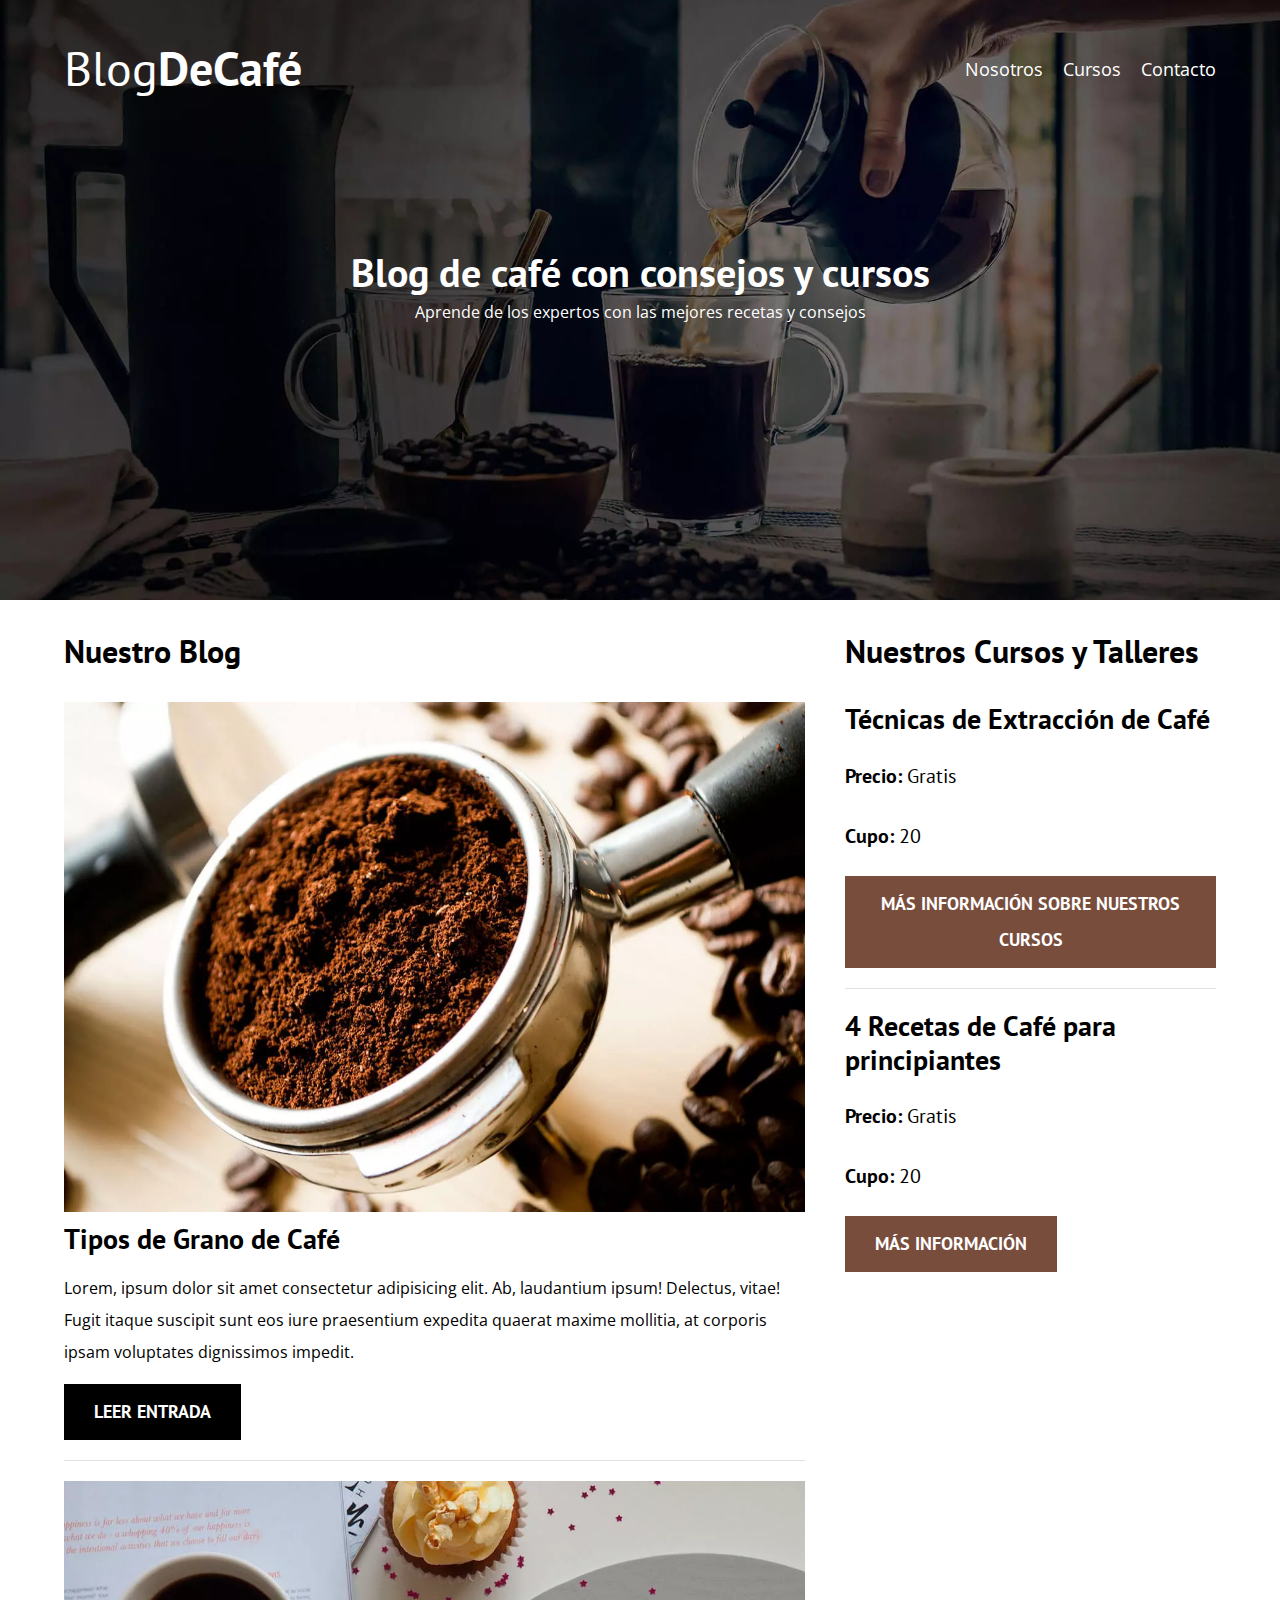
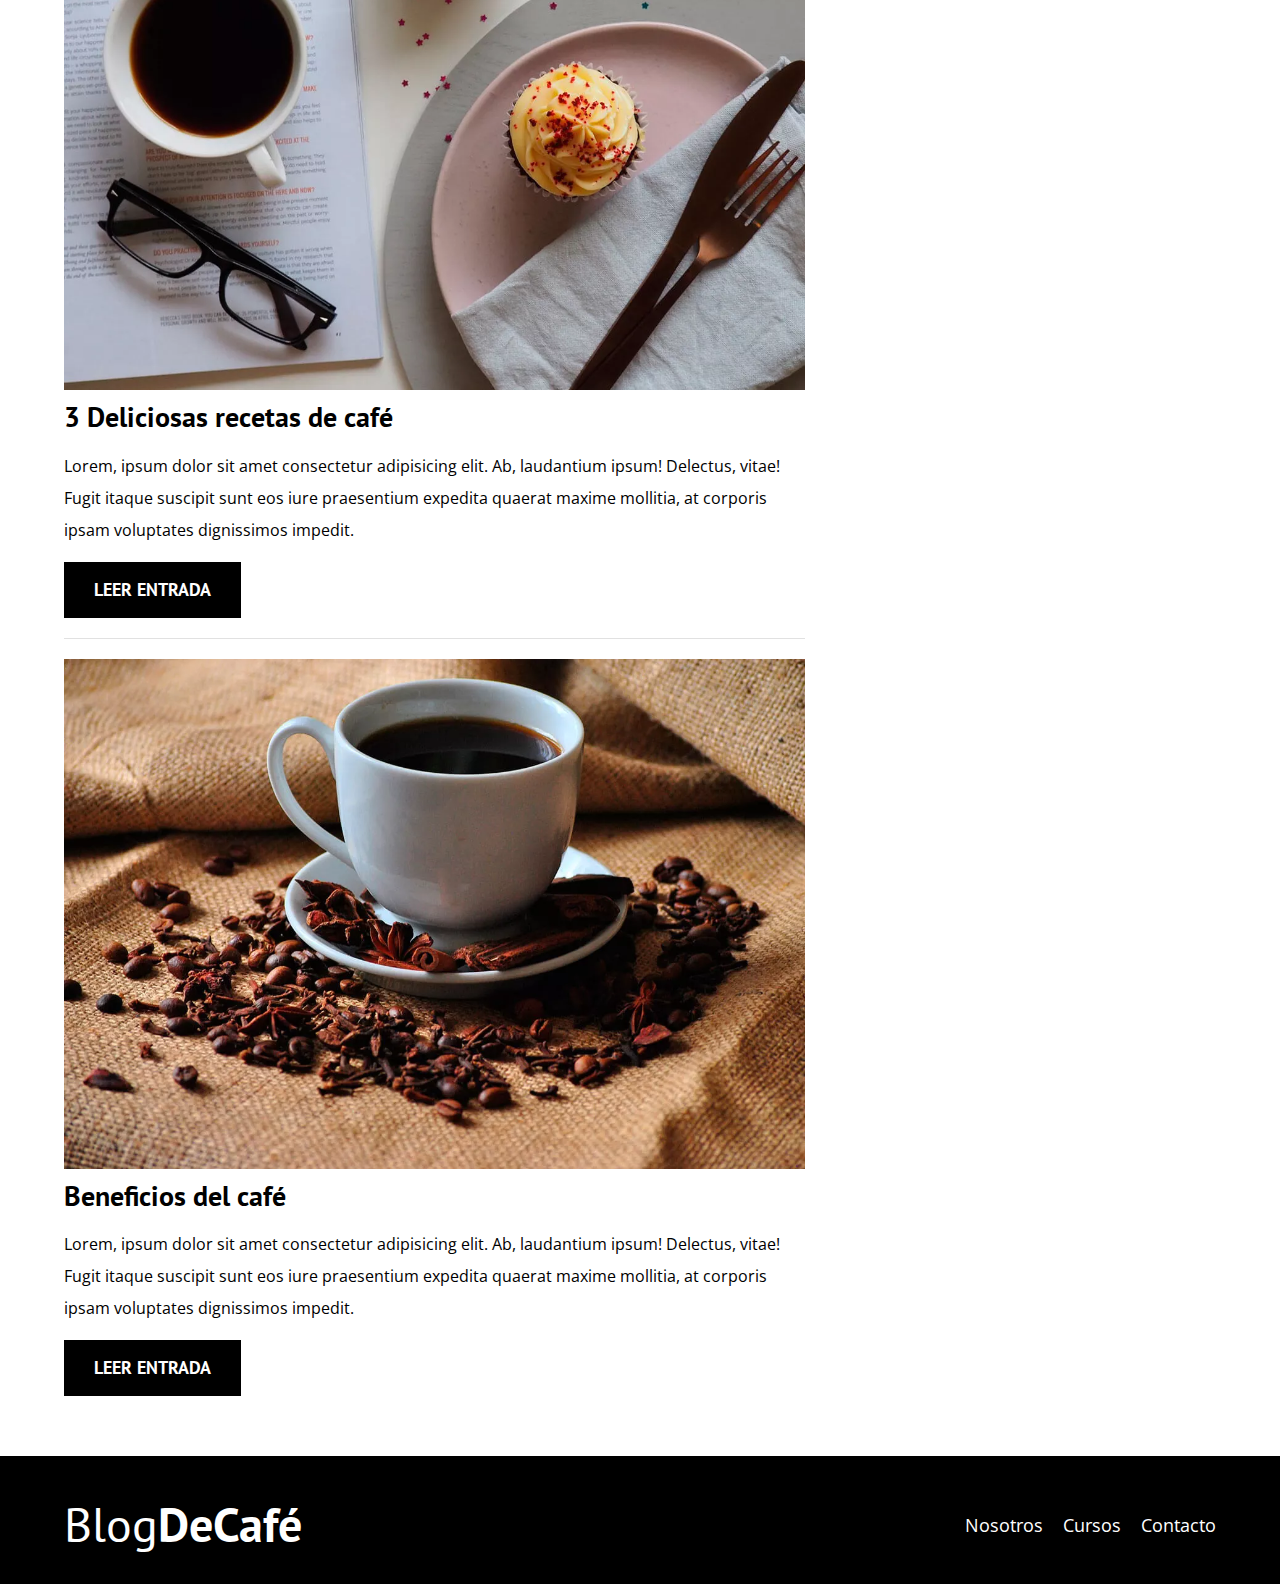
<file: index.html>
<!DOCTYPE html>
<html lang="en">
<head>
    <meta charset="UTF-8">
    <meta http-equiv="X-UA-Compatible" content="IE=edge">
    <meta name="viewport" content="width=device-width, initial-scale=1.0">
    <title>BlogDeCafé</title>
    <meta name="description" content="Página web de blog de café">

    <!--Prefetch-->
    <link rel="prefetch" href="nosotros.html" as="document">
    
    
    <!--Preload-->
    <link rel="preload" href="css/normalize.css" as="style">
    <link rel="stylesheet" href="css/normalize.css">

    <link rel="preload" href="https://fonts.googleapis.com/css2?family=Open+Sans:ital@1&family=PT+Sans:wght@400;700&display=swap" crossorigin="crossorigin" as="font" >
    <link href="https://fonts.googleapis.com/css2?family=Open+Sans:ital@1&family=PT+Sans:wght@400;700&display=swap" rel="stylesheet">

    <link rel="preload" href="css/style.css" as="style">
    <link rel="stylesheet" href="css/style.css">

    
<body>
    <header class="header">
        <div class="contenedor">
            <div class="barra">
                <a class="logo" href="index.html">
                    <h1 class="logo__nombre no-margin centrar-texto">Blog<span class="logo__bold">DeCafé</span></h1>
                </a>
                <nav class="navegacion">
                    <a href="nosotros.html" class="navegacion__enlace">Nosotros</a>
                    <a href="cursos.html" class="navegacion__enlace">Cursos</a>
                    <a href="contacto.html" class="navegacion__enlace">Contacto</a>
                </nav>

            </div>


        </div>
        <div class="header__texto">
            <h2 class="no-margin">Blog de café con consejos y cursos</h2>
            <p class="no-margin">Aprende de los expertos con las mejores recetas y consejos</p>
        </div>


    </header>
    <div class="contenedor contenido-principal">
        <main class="blog">
            <h3>Nuestro Blog</h3>
            <article class="entrada">
                <div class="entrada__imagen">
                    <picture> 
                        <source loading="lazy" srcset="img/blog1.webp" type="image/webp">
                        <img loading="lazy"  src="img/blog1.jpg" alt="imagen blog">
                    </picture>
                    
                </div>
                <div class="entrada__contenido">
                    <h4 class="no-margin">Tipos de Grano de Café</h4>
                    <p>Lorem, ipsum dolor sit amet consectetur adipisicing elit. Ab, laudantium ipsum! Delectus, vitae! Fugit itaque suscipit sunt eos iure praesentium expedita quaerat maxime mollitia, at corporis ipsam voluptates dignissimos impedit.</p>
                    <a href="entrada.html" class="boton boton--primario">Leer Entrada</a>
                </div>
            </article>
            <article class="entrada">
                <div class="entrada__imagen">
                    <picture>
                        <source loading="lazy" srcset="img/blog2.webp" type="image/webp">
                        <img loading="lazy"  src="img/blog2.jpg" alt="imagen blog">
                    </picture>
                </div>
                <div class="entrada__contenido">
                    <h4 class="no-margin">3 Deliciosas recetas de café</h4>
                    <p>Lorem, ipsum dolor sit amet consectetur adipisicing elit. Ab, laudantium ipsum! Delectus, vitae! Fugit itaque suscipit sunt eos iure praesentium expedita quaerat maxime mollitia, at corporis ipsam voluptates dignissimos impedit.</p>
                    <a href="entrada.html" class="boton boton--primario">Leer Entrada</a>
                </div>
            </article>
            <article class="entrada">
                <div class="entrada__imagen">
                    <picture>
                        <source loading="lazy" srcset="img/blog3.webp" type="image/webp">
                        <img loading="lazy"  src="img/blog3.jpg" alt="imagen blog">
                    </picture>
                </div>
                <div class="entrada__contenido">
                    <h4 class="no-margin">Beneficios del café</h4>
                    <p>Lorem, ipsum dolor sit amet consectetur adipisicing elit. Ab, laudantium ipsum! Delectus, vitae! Fugit itaque suscipit sunt eos iure praesentium expedita quaerat maxime mollitia, at corporis ipsam voluptates dignissimos impedit.</p>
                    <a href="entrada.html" class="boton boton--primario">Leer Entrada</a>
                </div>
            </article>
        </main>
        <aside class="sidebar">
            <h3>Nuestros Cursos y Talleres</h3>
            <ul class="cursos no-padding">
                <li class="widget-curso">
                    <h4 class="no-margin">Técnicas de Extracción de Café</h4>
                    <p class="widget-curso__label">Precio:
                        <span class="widget-curso__info">Gratis</span>
                    </p>
                    <p class="widget-curso__label">Cupo:
                        <span class="widget-curso__info">20</span>
                    </p>
                    <a href="entrada.html" class="boton boton--secundario">Más información sobre nuestros cursos</a>
                </li>
                <li class="widget-curso">
                    <h4 class="no-margin">4 Recetas de Café para principiantes</h4>
                    <p class="widget-curso__label">Precio:
                        <span class="widget-curso__info">Gratis</span>
                    </p>
                    <p class="widget-curso__label">Cupo:
                        <span class="widget-curso__info">20</span>
                    </p>
                    <a href="entrada.html" class="boton boton--secundario">Más información</a>
                </li>
            </ul>
        </aside>
    </div>
    <footer class="footer">
        <div class="contenedor">
            <div class="barra">
                <a class="logo" href="index.html">
                    <h1 class="logo__nombre no-margin centrar-texto">Blog<span class="logo__bold">DeCafé</span></h1>
                </a>
                <nav class="navegacion">
                    <a href="nosotros.html" class="navegacion__enlace">Nosotros</a>
                    <a href="cursos.html" class="navegacion__enlace">Cursos</a>
                    <a href="contacto.html" class="navegacion__enlace">Contacto</a>
                </nav>

            </div>


        </div>
    </footer>
    <script src="js/moderniz.js"></script>
</body>
</html>
</file>
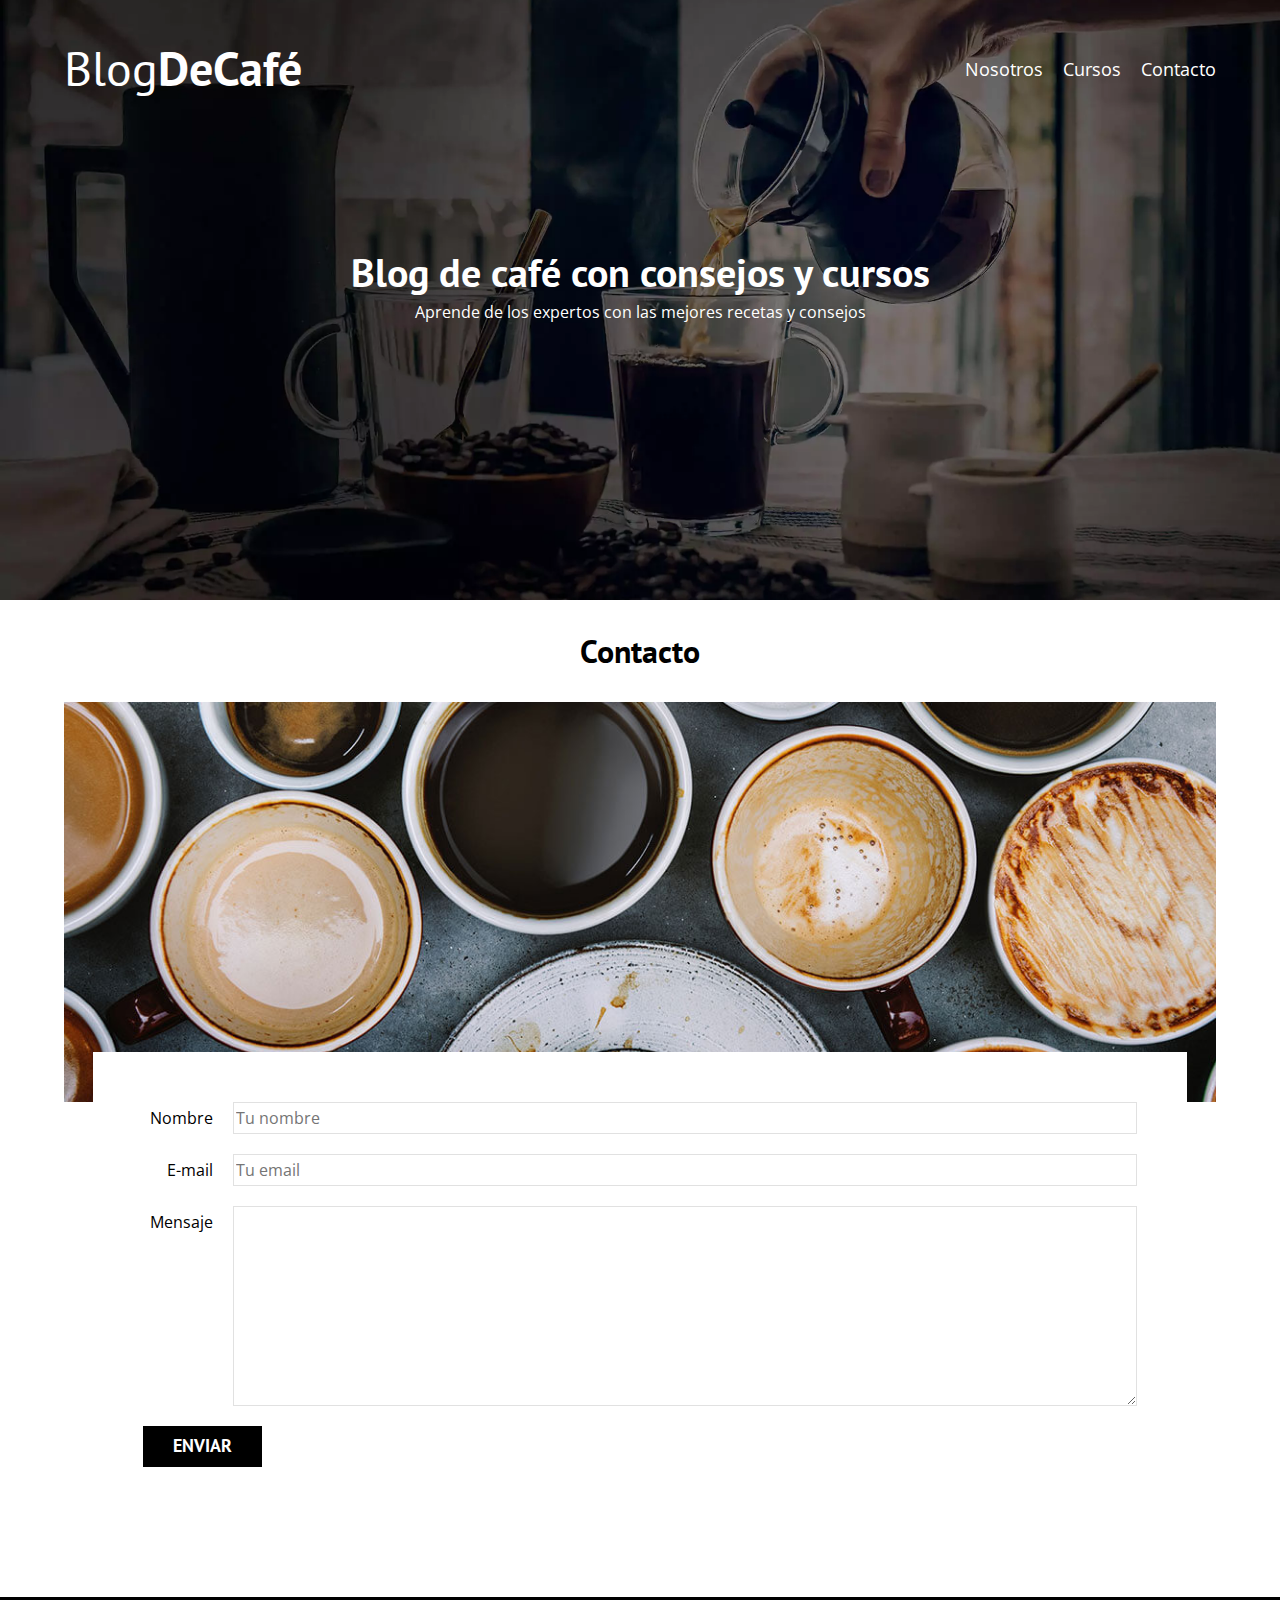
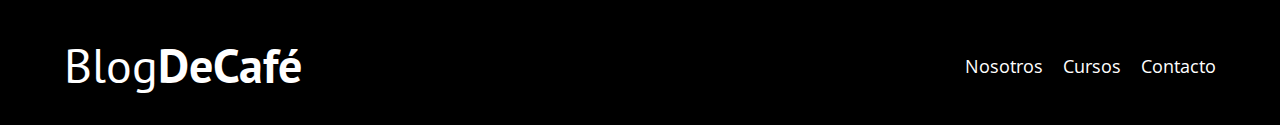
<file: contacto.html>
<!DOCTYPE html>
<html lang="en">
<head>
    <meta charset="UTF-8">
    <meta http-equiv="X-UA-Compatible" content="IE=edge">
    <meta name="viewport" content="width=device-width, initial-scale=1.0">
    <title>BlogDeCafé</title>
    <link rel="stylesheet" href="css/normalize.css">
    <link href="https://fonts.googleapis.com/css2?family=Open+Sans:ital@1&family=PT+Sans:wght@400;700&display=swap" rel="stylesheet">
    <link rel="stylesheet" href="css/style.css">
</head>
<body>
    <header class="header">
        <div class="contenedor">
            <div class="barra">
                <a class="logo" href="index.html">
                    <h1 class="logo__nombre no-margin centrar-texto">Blog<span class="logo__bold">DeCafé</span></h1>
                </a>
                <nav class="navegacion">
                    <a href="nosotros.html" class="navegacion__enlace">Nosotros</a>
                    <a href="cursos.html" class="navegacion__enlace">Cursos</a>
                    <a href="contacto.html" class="navegacion__enlace">Contacto</a>
                </nav>

            </div>


        </div>
        <div class="header__texto">
            <h2 class="no-margin">Blog de café con consejos y cursos</h2>
            <p class="no-margin">Aprende de los expertos con las mejores recetas y consejos</p>
        </div>


    </header>
    <main class="contenedor">
        <h3 class="centrar-texto">Contacto</h3>
        <div class="contacto-bg"></div>
        <form class="formulario">
            <div class="campo">
                <label class="campo__label" for="nombre">Nombre</label>
                <input class="campo__field" type="text" placeholder="Tu nombre" id="nombre">
            </div>
            <div class="campo">
                <label class="campo__label" for="email">E-mail</label>
                <input class="campo__field" type="text" placeholder="Tu email" id="email">
            </div>
            <div class="campo">
                <label class="campo__label" for="mensaje">Mensaje</label>
                <textarea class="campo__field campo__field--textarea"id="mensaje"></textarea>
            </div>
            <div class="campo">
                <input type="submit" value="Enviar" class="boton boton--primario">
            </div>
        </form>
      
        
    </main>
    <footer class="footer">
        <div class="contenedor">
            <div class="barra">
                <a class="logo" href="index.html">
                    <h1 class="logo__nombre no-margin centrar-texto">Blog<span class="logo__bold">DeCafé</span></h1>
                </a>
                <nav class="navegacion">
                    <a href="nosotros.html" class="navegacion__enlace">Nosotros</a>
                    <a href="cursos.html" class="navegacion__enlace">Cursos</a>
                    <a href="contacto.html" class="navegacion__enlace">Contacto</a>
                </nav>

            </div>


        </div>
    </footer>
    <script src="js/moderniz.js"></script>
</body>
</html>
</file>
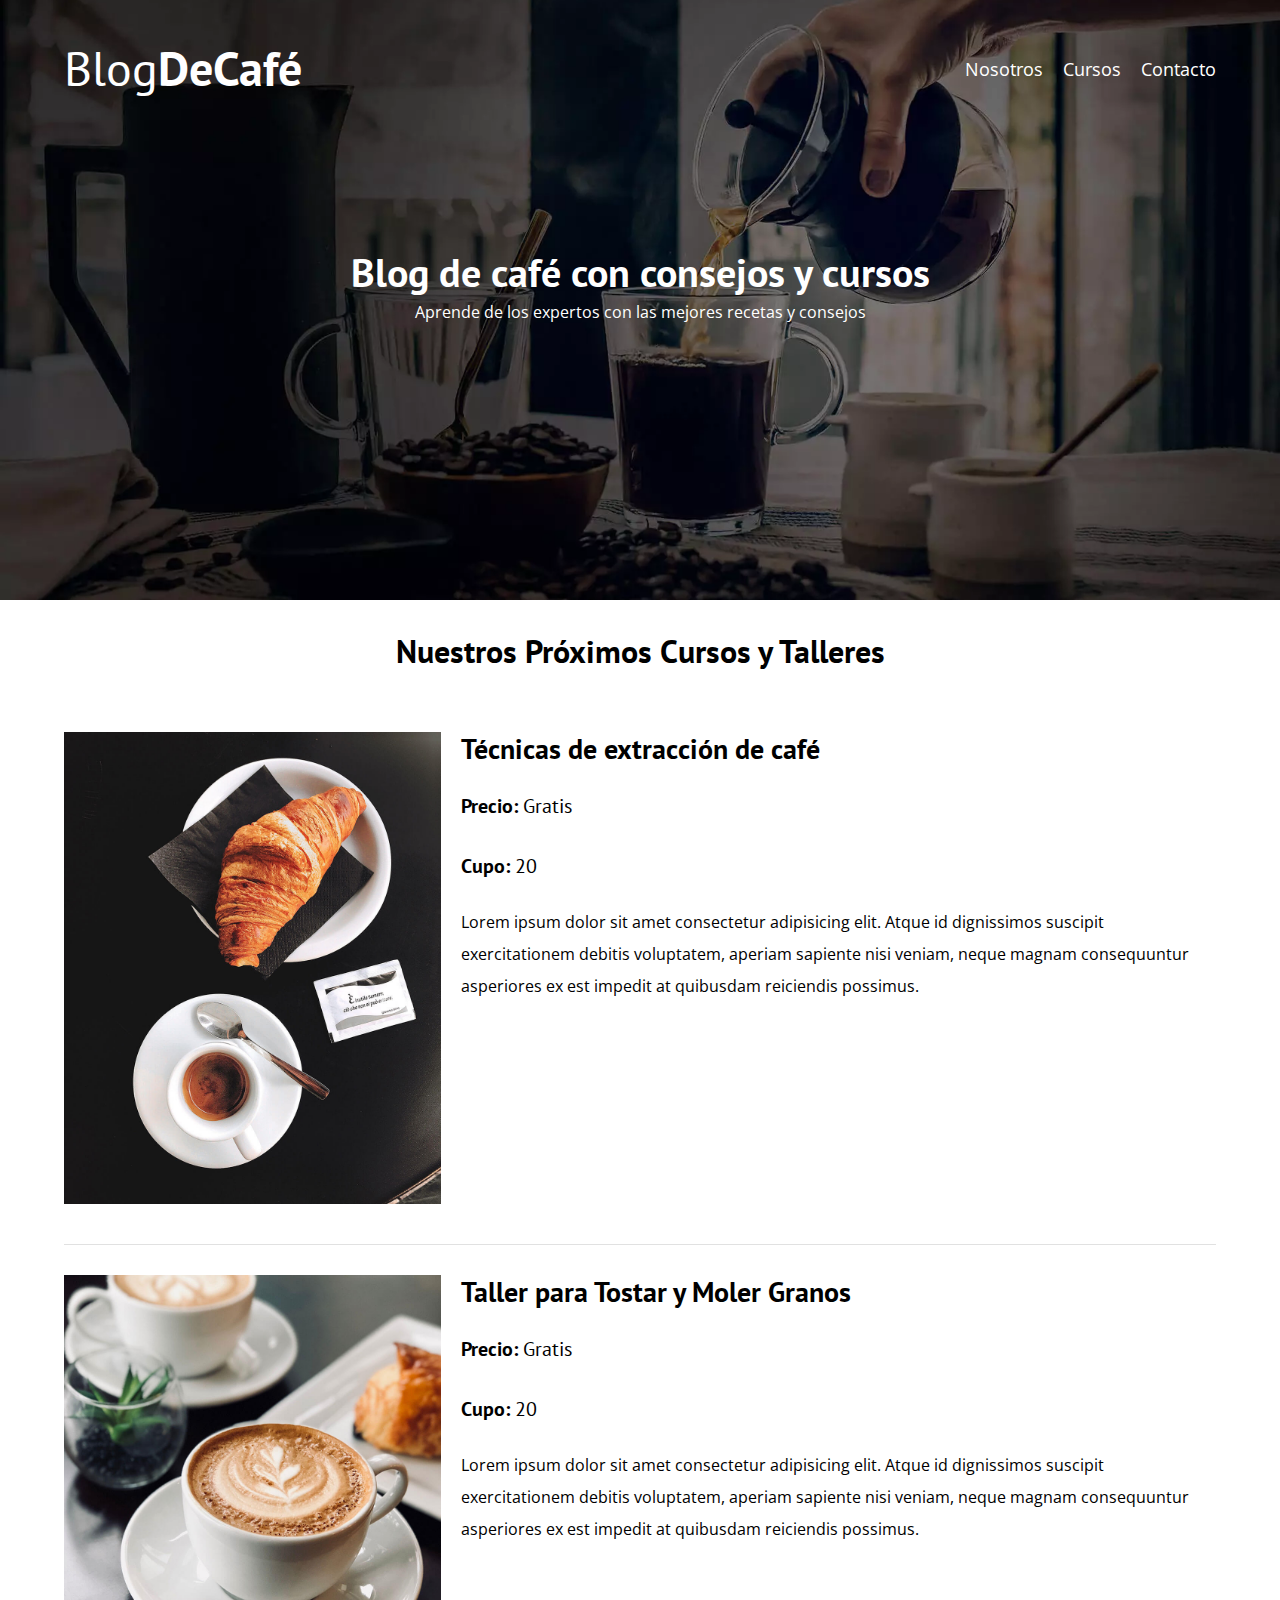
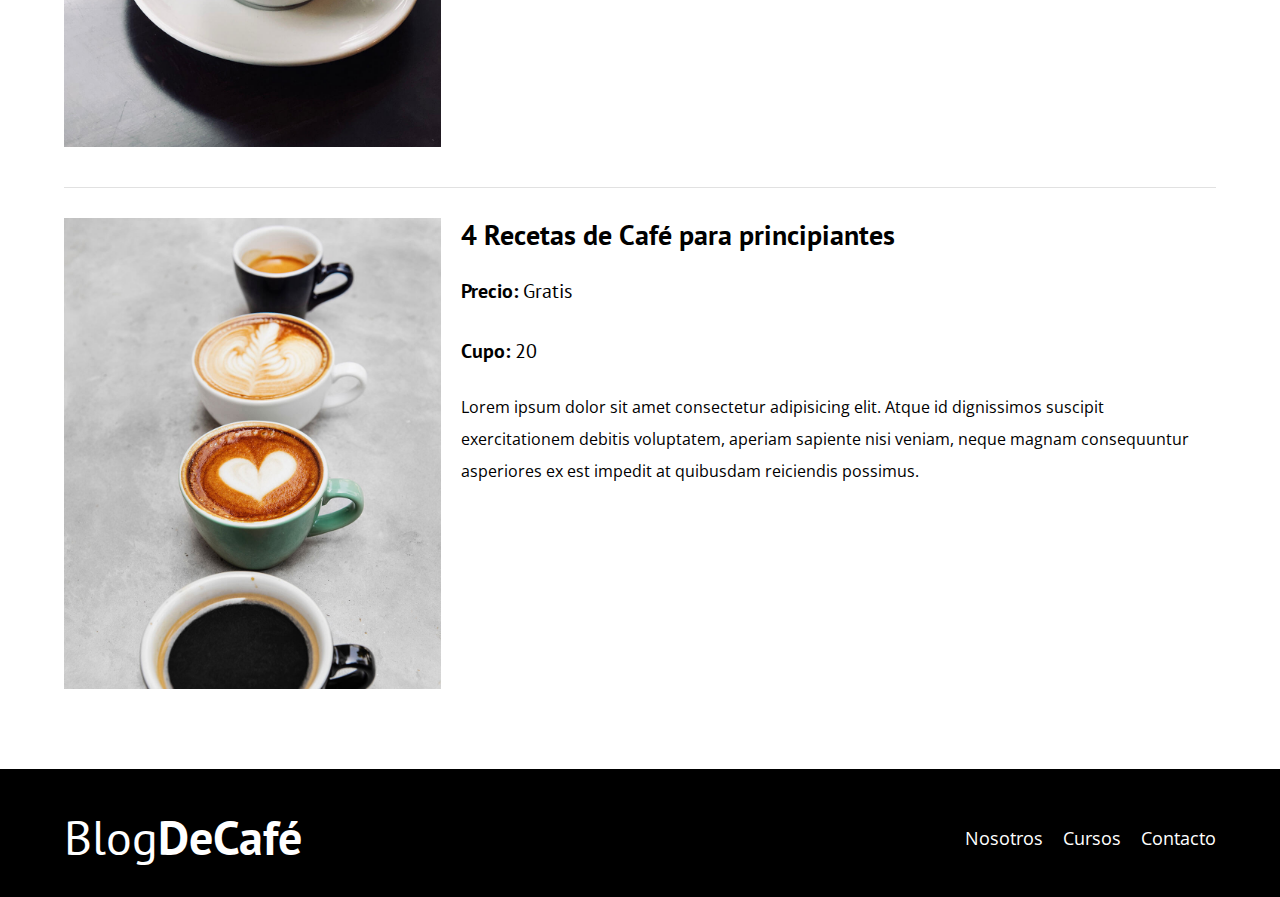
<file: cursos.html>
<!DOCTYPE html>
<html lang="en">
<head>
    <meta charset="UTF-8">
    <meta http-equiv="X-UA-Compatible" content="IE=edge">
    <meta name="viewport" content="width=device-width, initial-scale=1.0">
    <title>BlogDeCafé</title>
    <link rel="stylesheet" href="css/normalize.css">
    <link href="https://fonts.googleapis.com/css2?family=Open+Sans:ital@1&family=PT+Sans:wght@400;700&display=swap" rel="stylesheet">
    <link rel="stylesheet" href="css/style.css">
</head>
<body>
    <header class="header">
        <div class="contenedor">
            <div class="barra">
                <a class="logo" href="index.html">
                    <h1 class="logo__nombre no-margin centrar-texto">Blog<span class="logo__bold">DeCafé</span></h1>
                </a>
                <nav class="navegacion">
                    <a href="nosotros.html" class="navegacion__enlace">Nosotros</a>
                    <a href="cursos.html" class="navegacion__enlace">Cursos</a>
                    <a href="contacto.html" class="navegacion__enlace">Contacto</a>
                </nav>

            </div>


        </div>
        <div class="header__texto">
            <h2 class="no-margin">Blog de café con consejos y cursos</h2>
            <p class="no-margin">Aprende de los expertos con las mejores recetas y consejos</p>
        </div>


    </header>
    <main class="contenedor">
        <h3 class="centrar-texto">Nuestros Próximos Cursos y Talleres </h3>
       
        <div class="curso">
            <div class="curso__imagen">
                <img src="img/curso1.jpg" alt="Imagen del curso">
            </div>
            <div class="curso__informacion">
                <h4 class="no-margin">Técnicas de extracción de café</h4>
                <p class="curso__label">Precio:
                    <span class="curso__info">Gratis</span>
                </p>
                <p class="curso__label">Cupo:
                    <span class="curso__info">20</span>
                </p>
                <p class="curso_descripcion">
                    Lorem ipsum dolor sit amet consectetur adipisicing elit. Atque id dignissimos suscipit exercitationem debitis voluptatem, aperiam sapiente nisi veniam, neque magnam consequuntur asperiores ex est impedit at quibusdam reiciendis possimus.
                </p>
            </div><!--.curso informacion-->
           
            
        </div><!--.curso-->
        <div class="curso">
            <div class="curso_imagen">
                <img src="img/curso2.jpg" alt="Imagen del curso">
            </div>
            <div class="curso__informacion">
                <h4 class="no-margin">Taller para Tostar y Moler Granos</h4>
                <p class="curso__label">Precio:
                    <span class="curso__info">Gratis</span>
                </p>
                <p class="curso__label">Cupo:
                    <span class="curso__info">20</span>
                </p>
                <p class="curso_descripcion">
                    Lorem ipsum dolor sit amet consectetur adipisicing elit. Atque id dignissimos suscipit exercitationem debitis voluptatem, aperiam sapiente nisi veniam, neque magnam consequuntur asperiores ex est impedit at quibusdam reiciendis possimus.
                </p>
            </div><!--.curso informacion-->
           
            
        </div><!--.curso-->
        <div class="curso">
            <div class="curso_imagen">
                <img src="img/curso3.jpg" alt="Imagen del curso">
            </div>
            <div class="curso__informacion">
                <h4 class="no-margin">4 Recetas de Café para principiantes</h4>
                <p class="curso__label">Precio:
                    <span class="curso__info">Gratis</span>
                </p>
                <p class="curso__label">Cupo:
                    <span class="curso__info">20</span>
                </p>
                <p class="curso_descripcion">
                    Lorem ipsum dolor sit amet consectetur adipisicing elit. Atque id dignissimos suscipit exercitationem debitis voluptatem, aperiam sapiente nisi veniam, neque magnam consequuntur asperiores ex est impedit at quibusdam reiciendis possimus.
                </p>
            </div><!--.curso informacion-->
           
            
        </div><!--.curso-->
        
    </main>
    <footer class="footer">
        <div class="contenedor">
            <div class="barra">
                <a class="logo" href="index.html">
                    <h1 class="logo__nombre no-margin centrar-texto">Blog<span class="logo__bold">DeCafé</span></h1>
                </a>
                <nav class="navegacion">
                    <a href="nosotros.html" class="navegacion__enlace">Nosotros</a>
                    <a href="cursos.html" class="navegacion__enlace">Cursos</a>
                    <a href="contacto.html" class="navegacion__enlace">Contacto</a>
                </nav>

            </div>


        </div>
    </footer>
    <script src="js/moderniz.js"></script>
</body>
</html>
</file>
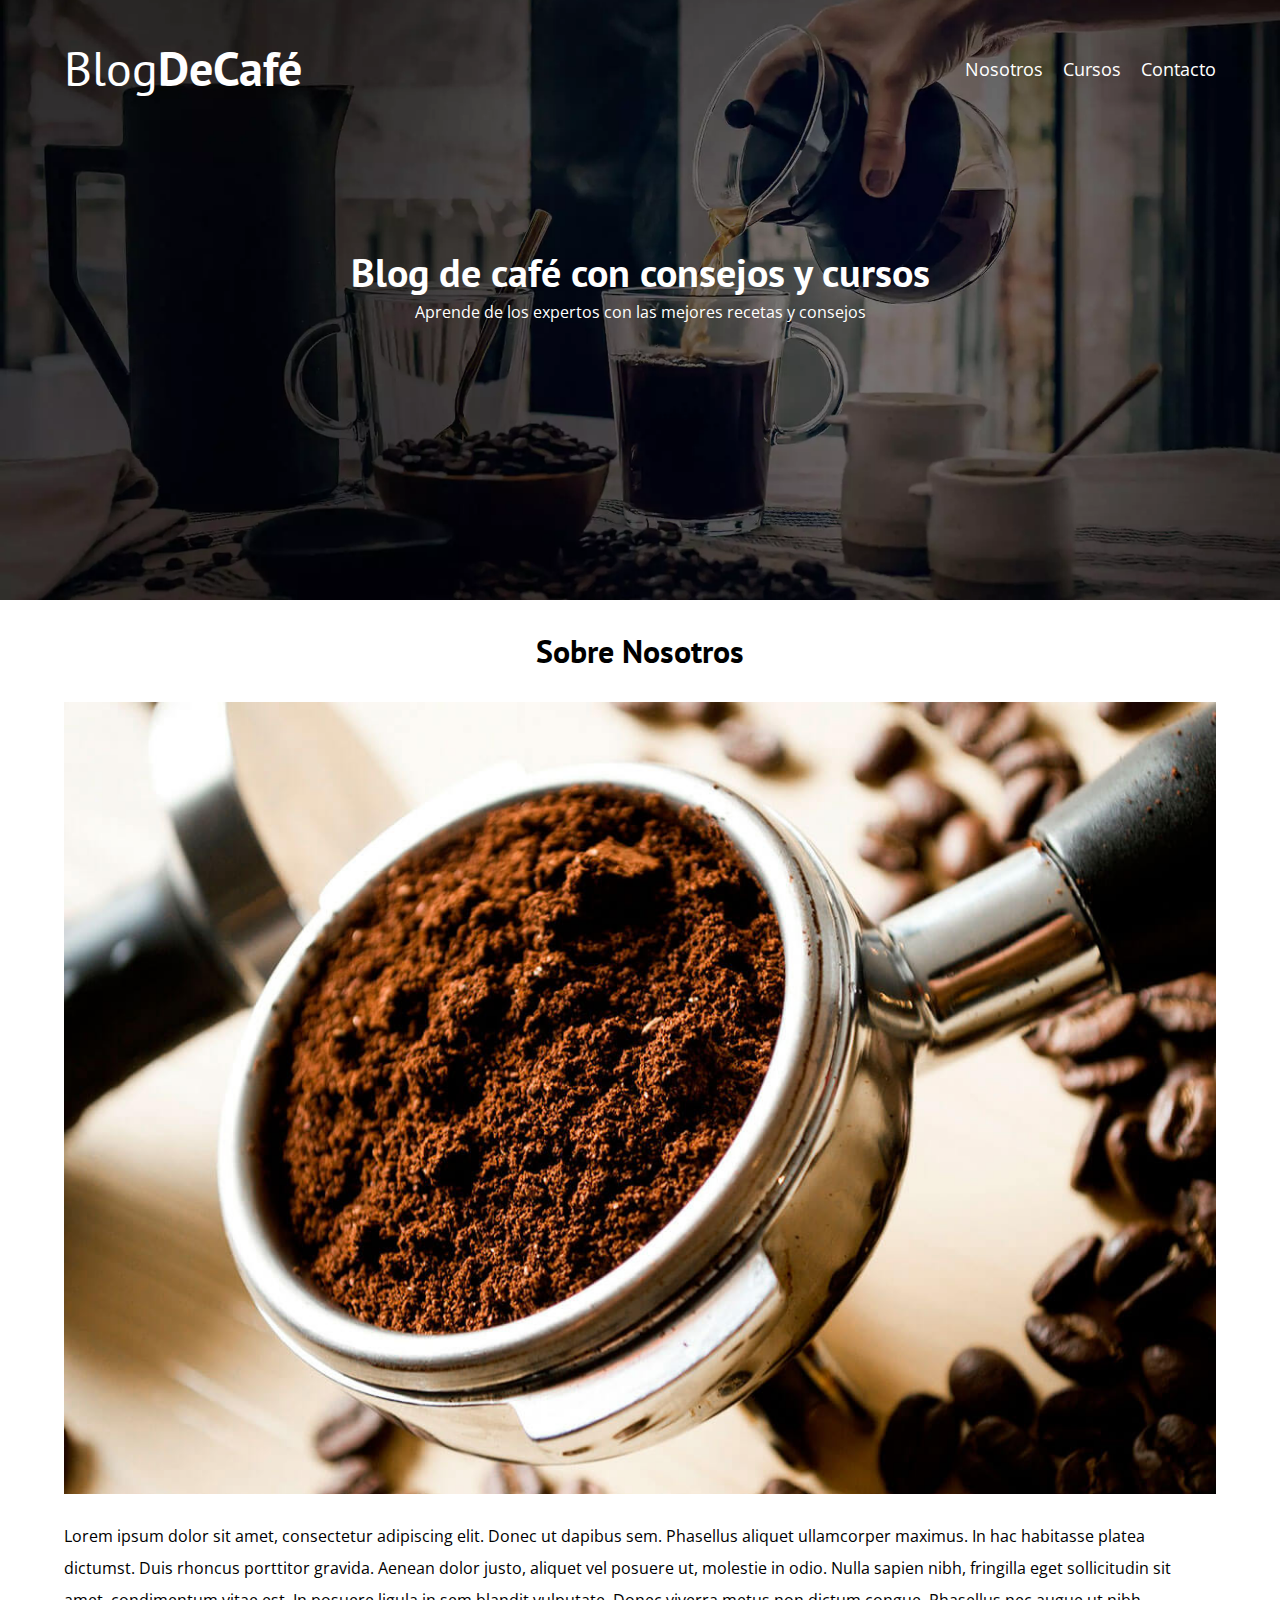
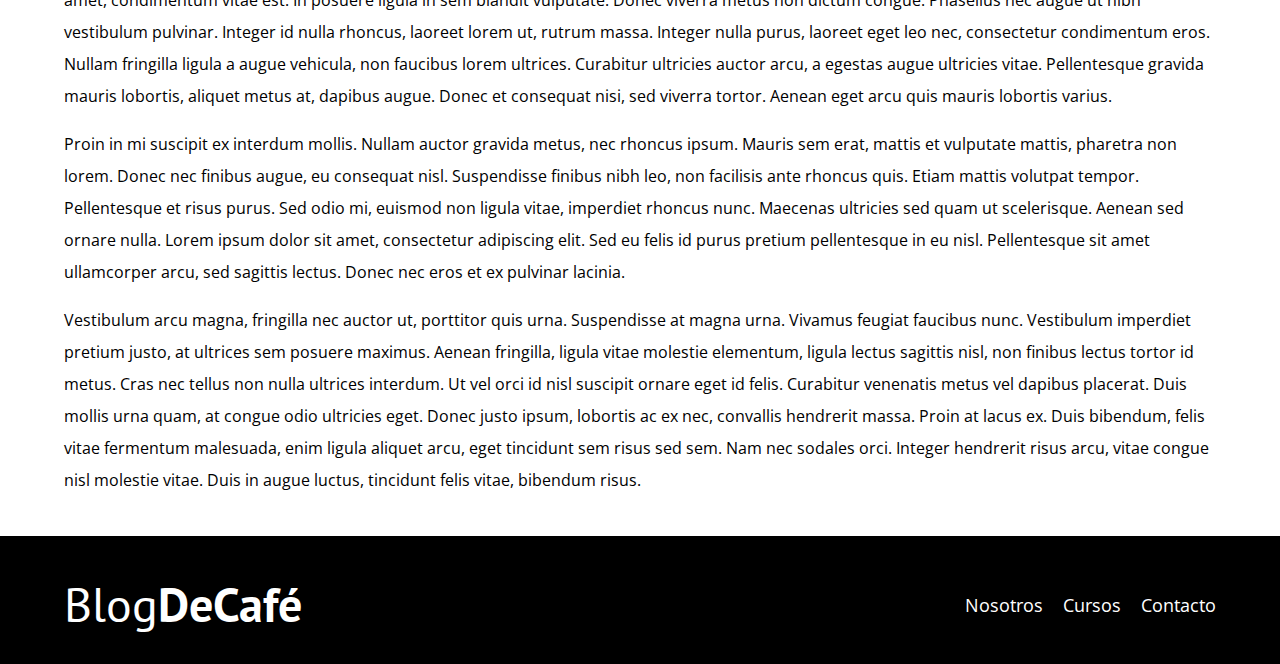
<file: entrada.html>
<!DOCTYPE html>
<html lang="en">
<head>
    <meta charset="UTF-8">
    <meta http-equiv="X-UA-Compatible" content="IE=edge">
    <meta name="viewport" content="width=device-width, initial-scale=1.0">
    <title>BlogDeCafé</title>
    <link rel="stylesheet" href="css/normalize.css">
    <link href="https://fonts.googleapis.com/css2?family=Open+Sans:ital@1&family=PT+Sans:wght@400;700&display=swap" rel="stylesheet">
    <link rel="stylesheet" href="css/style.css">
</head>
<body>
    <header class="header">
        <div class="contenedor">
            <div class="barra">
                <a class="logo" href="index.html">
                    <h1 class="logo__nombre no-margin centrar-texto">Blog<span class="logo__bold">DeCafé</span></h1>
                </a>
                <nav class="navegacion">
                    <a href="nosotros.html" class="navegacion__enlace">Nosotros</a>
                    <a href="cursos.html" class="navegacion__enlace">Cursos</a>
                    <a href="contacto.html" class="navegacion__enlace">Contacto</a>
                </nav>

            </div>


        </div>
        <div class="header__texto">
            <h2 class="no-margin">Blog de café con consejos y cursos</h2>
            <p class="no-margin">Aprende de los expertos con las mejores recetas y consejos</p>
        </div>


    </header>
    <main class="contenedor">
        <h3 class="centrar-texto">Sobre Nosotros</h3>
        <img src="img/blog1.jpg" alt="imagen del blog">
        <p>Lorem ipsum dolor sit amet, consectetur adipiscing elit. Donec ut dapibus sem. Phasellus aliquet ullamcorper maximus. In hac habitasse platea dictumst. Duis rhoncus porttitor gravida. Aenean dolor justo, aliquet vel posuere ut, molestie in odio. Nulla sapien nibh, fringilla eget sollicitudin sit amet, condimentum vitae est. In posuere ligula in sem blandit vulputate. Donec viverra metus non dictum congue. Phasellus nec augue ut nibh vestibulum pulvinar. Integer id nulla rhoncus, laoreet lorem ut, rutrum massa. Integer nulla purus, laoreet eget leo nec, consectetur condimentum eros. Nullam fringilla ligula a augue vehicula, non faucibus lorem ultrices. Curabitur ultricies auctor arcu, a egestas augue ultricies vitae. Pellentesque gravida mauris lobortis, aliquet metus at, dapibus augue. Donec et consequat nisi, sed viverra tortor. Aenean eget arcu quis mauris lobortis varius.
            
        </p>
        <p>Proin in mi suscipit ex interdum mollis. Nullam auctor gravida metus, nec rhoncus ipsum. Mauris sem erat, mattis et vulputate mattis, pharetra non lorem. Donec nec finibus augue, eu consequat nisl. Suspendisse finibus nibh leo, non facilisis ante rhoncus quis. Etiam mattis volutpat tempor. Pellentesque et risus purus. Sed odio mi, euismod non ligula vitae, imperdiet rhoncus nunc. Maecenas ultricies sed quam ut scelerisque. Aenean sed ornare nulla. Lorem ipsum dolor sit amet, consectetur adipiscing elit. Sed eu felis id purus pretium pellentesque in eu nisl. Pellentesque sit amet ullamcorper arcu, sed sagittis lectus. Donec nec eros et ex pulvinar lacinia.
            
        </p>
        <p>Vestibulum arcu magna, fringilla nec auctor ut, porttitor quis urna. Suspendisse at magna urna. Vivamus feugiat faucibus nunc. Vestibulum imperdiet pretium justo, at ultrices sem posuere maximus. Aenean fringilla, ligula vitae molestie elementum, ligula lectus sagittis nisl, non finibus lectus tortor id metus. Cras nec tellus non nulla ultrices interdum. Ut vel orci id nisl suscipit ornare eget id felis. Curabitur venenatis metus vel dapibus placerat. Duis mollis urna quam, at congue odio ultricies eget. Donec justo ipsum, lobortis ac ex nec, convallis hendrerit massa. Proin at lacus ex. Duis bibendum, felis vitae fermentum malesuada, enim ligula aliquet arcu, eget tincidunt sem risus sed sem. Nam nec sodales orci. Integer hendrerit risus arcu, vitae congue nisl molestie vitae. Duis in augue luctus, tincidunt felis vitae, bibendum risus.
            
        </p>
        
    </main>
    <footer class="footer">
        <div class="contenedor">
            <div class="barra">
                <a class="logo" href="index.html">
                    <h1 class="logo__nombre no-margin centrar-texto">Blog<span class="logo__bold">DeCafé</span></h1>
                </a>
                <nav class="navegacion">
                    <a href="nosotros.html" class="navegacion__enlace">Nosotros</a>
                    <a href="cursos.html" class="navegacion__enlace">Cursos</a>
                    <a href="contacto.html" class="navegacion__enlace">Contacto</a>
                </nav>

            </div>


        </div>
    </footer>
    <script src="js/moderniz.js"></script>
</body>
</html>
</file>
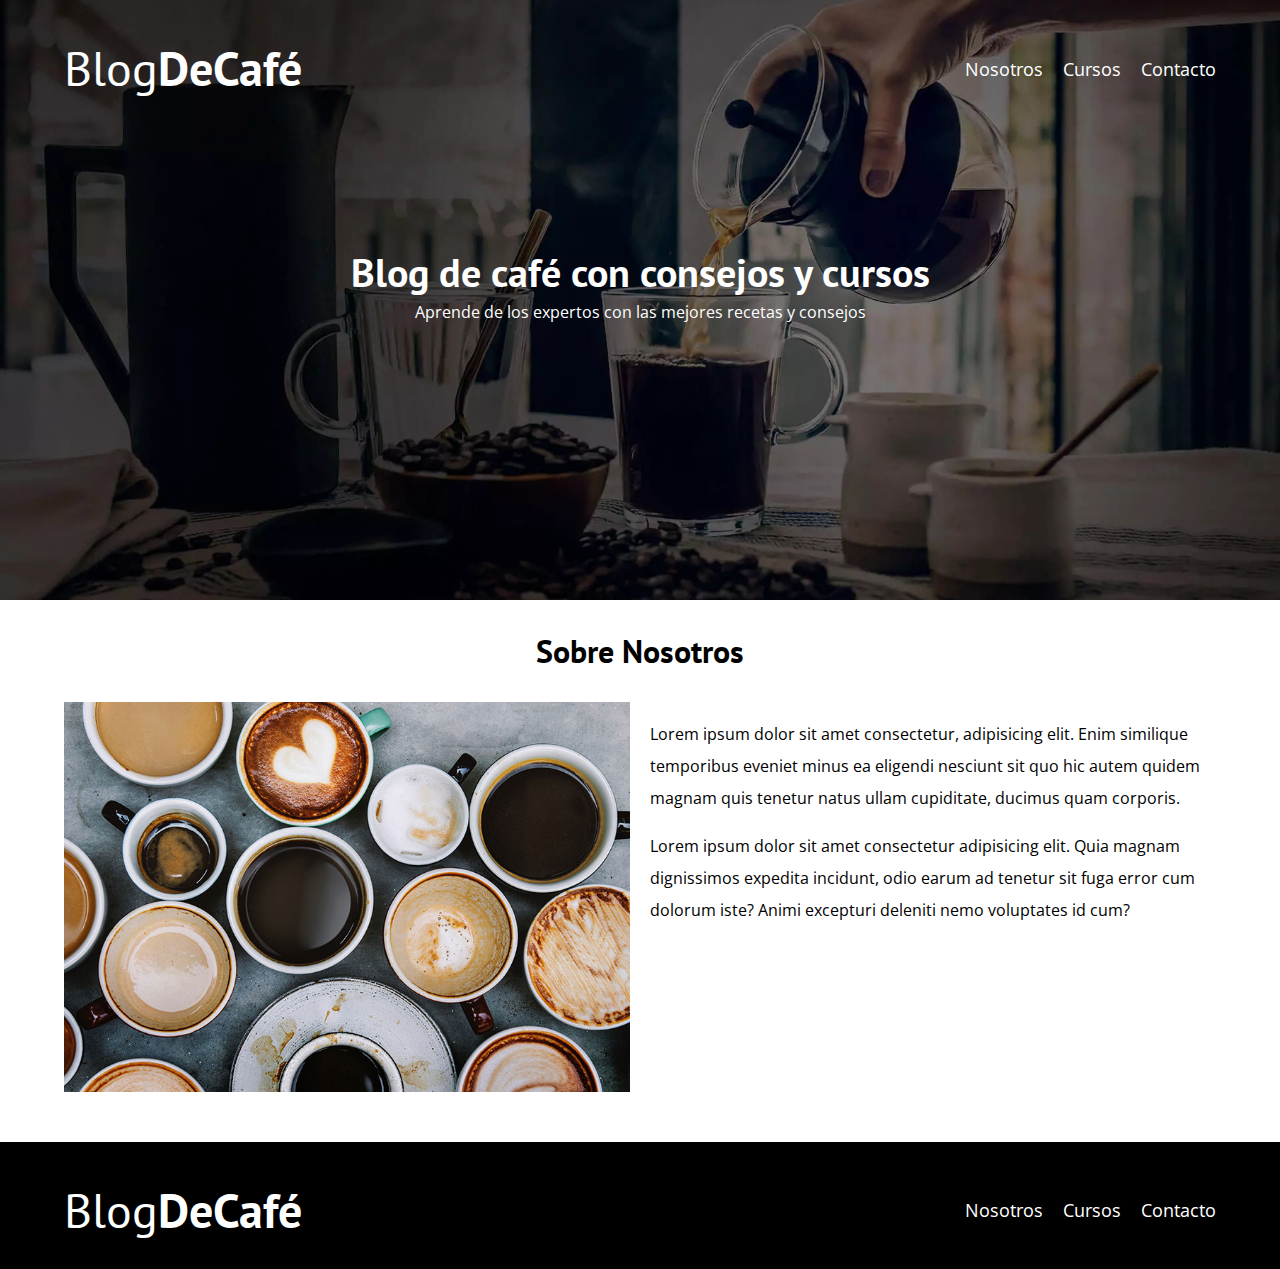
<file: nosotros.html>
<!DOCTYPE html>
<html lang="en">
<head>
    <meta charset="UTF-8">
    <meta http-equiv="X-UA-Compatible" content="IE=edge">
    <meta name="viewport" content="width=device-width, initial-scale=1.0">
    <title>BlogDeCafé</title>
    <link rel="stylesheet" href="css/normalize.css">
    <link href="https://fonts.googleapis.com/css2?family=Open+Sans:ital@1&family=PT+Sans:wght@400;700&display=swap" rel="stylesheet">
    <link rel="stylesheet" href="css/style.css">
</head>
<body>
    <header class="header">
        <div class="contenedor">
            <div class="barra">
                <a class="logo" href="index.html">
                    <h1 class="logo__nombre no-margin centrar-texto">Blog<span class="logo__bold">DeCafé</span></h1>
                </a>
                <nav class="navegacion">
                    <a href="nosotros.html" class="navegacion__enlace">Nosotros</a>
                    <a href="cursos.html" class="navegacion__enlace">Cursos</a>
                    <a href="contacto.html" class="navegacion__enlace">Contacto</a>
                </nav>

            </div>


        </div>
        <div class="header__texto">
            <h2 class="no-margin">Blog de café con consejos y cursos</h2>
            <p class="no-margin">Aprende de los expertos con las mejores recetas y consejos</p>
        </div>


    </header>
    <main class="contenedor">
        <h3 class="centrar-texto">Sobre Nosotros</h3>
        <div class="sobre-nosotros">
            <div class="sobre-nosotros__imagen">
               <img src="img/nosotros.jpg" alt="imagen nosotros"> 
            </div>
            <div class="sobre-nosotros__texto">
                <p>Lorem ipsum dolor sit amet consectetur, adipisicing elit. Enim similique temporibus eveniet minus ea eligendi nesciunt sit quo hic autem quidem magnam quis tenetur natus ullam cupiditate, ducimus quam corporis.</p>
                <p>Lorem ipsum dolor sit amet consectetur adipisicing elit. Quia magnam dignissimos expedita incidunt, odio earum ad tenetur sit fuga error cum dolorum iste? Animi excepturi deleniti nemo voluptates id cum?</p>
            </div>
        </div>
        
    </main>
    <footer class="footer">
        <div class="contenedor">
            <div class="barra">
                <a class="logo" href="index.html">
                    <h1 class="logo__nombre no-margin centrar-texto">Blog<span class="logo__bold">DeCafé</span></h1>
                </a>
                <nav class="navegacion">
                    <a href="nosotros.html" class="navegacion__enlace">Nosotros</a>
                    <a href="cursos.html" class="navegacion__enlace">Cursos</a>
                    <a href="contacto.html" class="navegacion__enlace">Contacto</a>
                </nav>

            </div>


        </div>
    </footer>
    <script src="js/moderniz.js"></script>
</body>
</html>
</file>
<file: css/style.css>
:root{
    --fuenteHeading: 'PT Sans', sans-serif;
    --fuenteParrafos:'Open Sans', sans-serif;

    --primario: #784D3C;
    --gris: #e1e1e1;
    --blanco: #ffffff;
    --negro: #000000;
}
html{
    box-sizing: border-box;
    font-size: 62.5%; /*  1rem= 10px*/
}
*, *:before,*:after{
    box-sizing: inherit;
}
body{
    font-family: var(--fuenteParrafos);
    font-size: 1.6rem;
    line-height: 2;
}

/** Globales **/
.contenedor{
    max-width: 120rem;
    width: 90%;
    width: min(90%, 120rem); /**Es lo mismo que las dos lineas de ariba**/
    margin: 0 auto;
}
a{
    text-decoration: none;
}
h1, h2, h3, h4{
    font-family: var(--fuenteHeading);
    line-height: 1.2;
}
h1{
    font-size: 4.8rem;
}
h2{
    font-size: 4rem;
}
h3{
    font-size: 3.2rem;
}
h4{
    font-size: 2.8rem;
}
img{
    max-width: 100%;
}

/** Utilidades **/
.no-margin {
    margin: 0;
}
.no-padding {
    padding: 0;
}
.centrar-texto {
    text-align:center;
}

/**Header**/
.webp .header {
    background-image: url(../img/banner.webp);
}

.no-webp .header {
    background-image: url(../img/banner.jpg);
}


.header {
    
    height:60rem;
    background-size: cover;
    background-repeat: no-repeat;
    background-position: center center;
    
}
.header__texto{
    text-align: center;
    color: var(--blanco);
    margin-top: 5rem;
}
@media (min-width: 768px){
    .header__texto{
        margin-top: 15rem;
    }
}
.barra{
    padding-top: 4rem;
}
@media (min-width: 768px){
    .barra{
        display: flex;
        justify-content: space-between;
        align-items: center;
    }
}
.logo{
    color: var(--blanco);

}
.logo__nombre{
    font-weight: 400;
}
.logo__bold{
    font-weight: 700;
}
@media (min-width: 768px){
    .navegacion{
        display: flex;
        gap: 2rem;
    }
}

.navegacion__enlace{
    display: block;
    text-align: center;
    font-size: 1.8rem;
    color: var(--blanco);
}
@media (min-width: 768px) {
    .contenido-principal{
        display: grid;
        grid-template-columns: 2fr 1fr;
        column-gap: 4rem;
    }
}
.entrada{
    border-bottom: 1px solid var(--gris);
    margin-bottom: 2rem;
}
.entrada:last-of-type{
    border:none;
    margin-bottom: 0;
}
.boton{
    display: block;
    font-family: var(--fuenteHeading);
    color: var(--blanco);
    text-align: center;
    padding: 1rem 3rem;
    font-size: 1.8rem;
    text-transform: uppercase;
    font-weight: 700;
    margin-bottom: 2rem;
    border: none;
    
}
@media (min-width: 768px) {
    .boton{
        display: inline-block;
    }
}
.boton:hover{
    cursor: pointer;
}
.boton--primario{
    background-color: var(--negro);
}
.boton--secundario{
    background-color: var(--primario);
}
.cursos{
    list-style: none;
}
.widget-curso{
    border-bottom: 1px solid var(--gris);
    margin-bottom: 2rem;
}
.widget-curso:last-of-type{
    border: none;
    margin-bottom: 0;
}
.widget-curso__label{
    font-family: var(--fuenteHeading);
    font-weight: bold;
}
.widget-curso__info{
    font-weight: normal;
}
.widget-curso__label,
.widget-curso__info{
    font-size: 2rem;
}
.footer{
    background-color: var(--negro);
    padding-bottom: 3rem;
    margin-top: 4rem;
}
/**Sobre Nosotros**/
@media (min-width: 768px) {
    .sobre-nosotros{
        display: grid;
        grid-template-columns: repeat(2, 1fr);
        column-gap: 2rem;
       }
}
/**Cursos**/
.curso{
    padding: 3rem 0;
    border-bottom: 1px solid var(--gris);
}
@media (min-width: 768px) {
    .curso{
        display: grid;
        grid-template-columns: 1fr 2fr;
        column-gap: 2rem;
    }
}
.curso:last-of-type{
    border: none;
}
.curso__label{
    font-family: var(--fuenteHeading);
    font-weight: bold;
}
.curso__info{
    font-weight: normal;
}
.curso__label,
.curso__info{
    font-size: 2rem;
}
/**Contacto**/
.contacto-bg {
    background-image: url(../img/contacto.jpg);
    height: 40rem;
    background-size: cover;
    background-repeat: no-repeat;
}
.formulario{
    background-color: var(--blanco);
    margin: -5rem auto 0 auto;
    width: 95%;
    padding: 5rem;
}
.campo{
    display: flex;
    margin-bottom: 2rem;
}
.campo__label{
    flex: 0 0 9rem;
    text-align: right;
    padding-right: 2rem;
}
.campo__field{
    flex: 1;
    border: 1px solid var(--gris)
}
.campo__field--textarea{
    height: 20rem;
}
</file>
